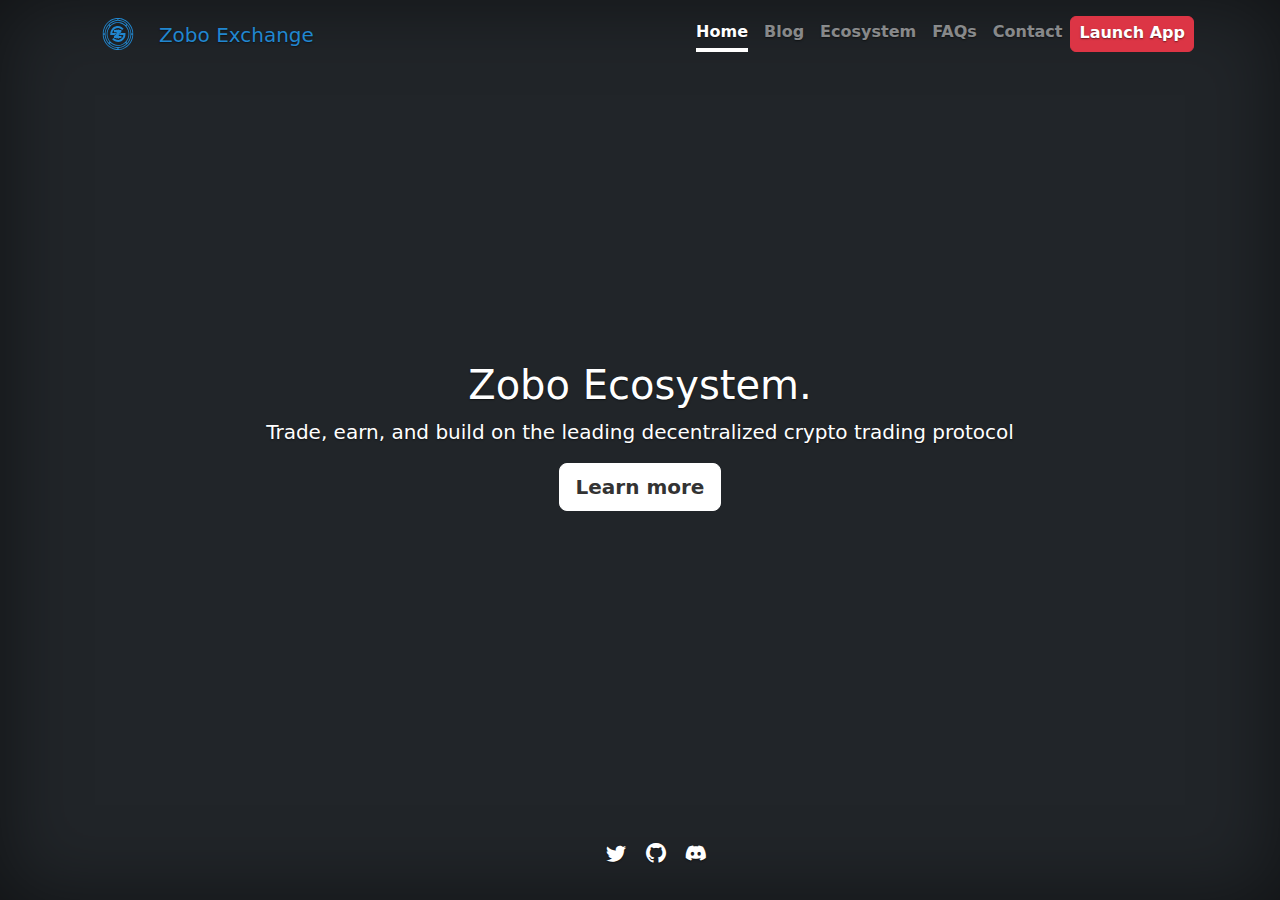
<file: index.html>
<!doctype html>
<html lang="en" class="h-100">
<head>
    <meta charset="utf-8">
    <meta name="viewport" content="width=device-width, initial-scale=1">
    <meta name="description" content="">
    <meta name="author" content="Surulere Chris. I. Abiye, and FutureX contributors">
    <title>Zobo Exchange</title>

    <link rel="canonical" href="/">
    <link href="css/bootstrap.min.css" rel="stylesheet">
    <link rel="shortcut icon" href="images/zobo.svg" type="image/x-icon">
    <style>
        .bd-placeholder-img {
            font-size: 1.125rem;
            text-anchor: middle;
            -webkit-user-select: none;
            -moz-user-select: none;
            user-select: none;
        }

        @media (min-width: 768px) {
            .bd-placeholder-img-lg {
                font-size: 3.5rem;
            }
        }

        .b-example-divider {
            height: 3rem;
            background-color: rgba(0, 0, 0, .1);
            border: solid rgba(0, 0, 0, .15);
            border-width: 1px 0;
            box-shadow: inset 0 .5em 1.5em rgba(0, 0, 0, .1), inset 0 .125em .5em rgba(0, 0, 0, .15);
        }

        .b-example-vr {
            flex-shrink: 0;
            width: 1.5rem;
            height: 100vh;
        }

        .bi {
            vertical-align: -.125em;
            fill: currentColor;
        }

        .nav-scroller {
            position: relative;
            z-index: 2;
            height: 2.75rem;
            overflow-y: hidden;
        }

        .nav-scroller .nav {
            display: flex;
            flex-wrap: nowrap;
            padding-bottom: 1rem;
            margin-top: -1px;
            overflow-x: auto;
            text-align: center;
            white-space: nowrap;
            -webkit-overflow-scrolling: touch;
        }
    </style>
    <!-- Custom styles for this template -->
    <link href="css/style.css" rel="stylesheet">
    <link rel="stylesheet" href="https://cdn.jsdelivr.net/npm/bootstrap-icons@1.10.2/font/bootstrap-icons.css">
</head>
<body class="d-flex h-100 text-center text-bg-dark">
<div class="container d-flex w-100 h-100 p-3 mx-auto flex-column">
    <header class="mb-auto">
        <div>
            <h3 class="float-md-start mb-0">
                <img style="width: 64px; height: 32px;" src="images/zobo.svg" />
                <span style="
                    color: #2187d0; font-weight: 500;
                    font-size: clamp(1rem,2vw,1.25rem);
                ">
                    Zobo Exchange
                </h1>
            </h3>
            <nav class="nav nav-masthead justify-content-center float-md-end">
                <a class="nav-link fw-bold py-1 px-0 active" aria-current="page" href="index.html">Home</a>
                <a class="nav-link fw-bold py-1 px-0" href="#">Blog</a>
                <a class="nav-link fw-bold py-1 px-0" href="#">Ecosystem</a>
                <a class="nav-link fw-bold py-1 px-0" href="#">FAQs</a>
                <a class="nav-link fw-bold py-1 px-0" href="#">Contact</a>
                <a class="btn btn-danger fw-bold text-white ms-2 py-1 px-2"
                 href="https://zoboexchange.vercel.app/">Launch App
                </a>
            </nav>
        </div>
    </header>

    <main class="px-3">
        <h1>Zobo Ecosystem.</h1>
        <p class="lead">
            Trade, earn, and build on the leading decentralized crypto trading protocol
        </p>
        <p class="lead">
            <a href="https://zoboexchange.vercel.app/" 
            class="btn btn-lg btn-secondary fw-bold border-white bg-white">Learn more</a>
        </p>
    </main>

    <footer class="mt-auto text-white-50">
        <div class="container">
            <div class="row">
                <nav class="bt-social">
                    <ul class="d-flex justify-content-center">
                        <li><a href="#"><i class="bi bi-twitter"></i></a></li>
                        <li><a href="#"><i class="bi bi-github"></i></a></li>
                        <li><a href="#"><i class="bi bi-discord"></i></a></li>
                    </ul>
                </nav>
            </div>
        </div>
    </footer>
</div>
</body>
</html>
</file>
<file: css/style.css>
@import url('https://fonts.googleapis.com/css2?family=Oswald:wght@300;400;500;600;700&family=Roboto:ital,wght@0,300;0,400;0,500;0,700;0,900;1,400;1,500;1,700&display=swap');

:root {
    --primary-color: #2b4db9;
    --font-body: 'Roboto', sans-serif;
    --font-heading: Jost, sans-serif;
}

body{
    margin: 0;
    padding: 0;
    color: var(--primary-color);
    /*font-family: var(--font-body);*/
    font-weight: normal;
    font-style: normal;
}

/* Custom default button */
.btn-secondary,
.btn-secondary:hover,
.btn-secondary:focus {
    color: #333;
    text-shadow: none; /* Prevent inheritance from `body` */
}


/*
 * Base structure
 */

body {
    text-shadow: 0 .05rem .1rem rgba(0, 0, 0, .5);
    box-shadow: inset 0 0 5rem rgba(0, 0, 0, .5);
}


/*
 * Header
 */

.nav-masthead .nav-link {
    color: rgba(255, 255, 255, .5);
    border-bottom: .25rem solid transparent;
}

.nav-masthead .nav-link:hover,
.nav-masthead .nav-link:focus {
    border-bottom-color: rgba(255, 255, 255, .25);
}

.nav-masthead .nav-link + .nav-link {
    margin-left: 1rem;
}

.nav-masthead .active {
    color: #fff;
    border-bottom-color: #fff;
}

.bt-social ul li{
    list-style: none;
}

.bt-social ul li a{
    font-size: 20px;
    margin: 0 10px;
    color: var(--bs-white);
}
</file>
